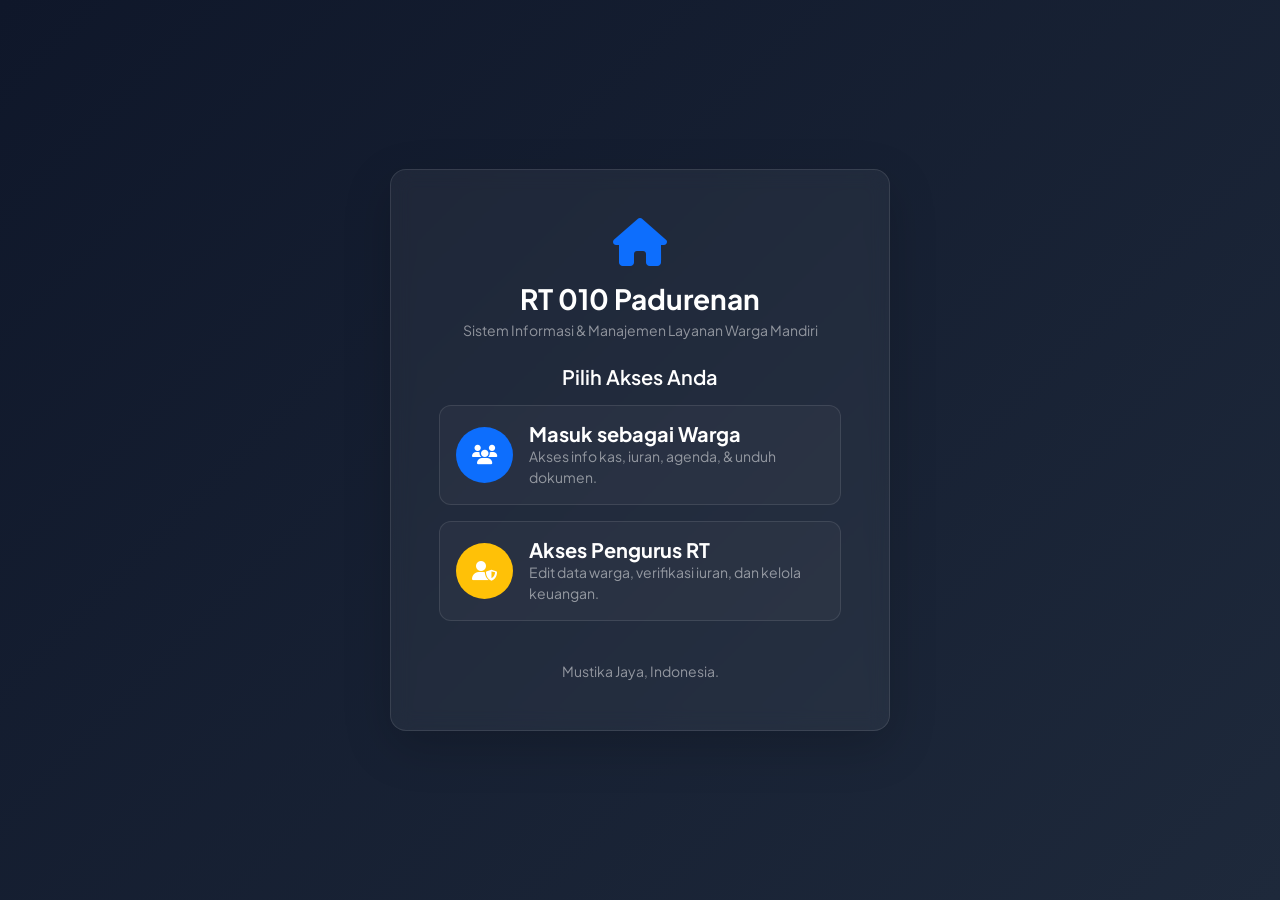
<file: index.html>
<!DOCTYPE html>
<html lang="id">
<head>
    <meta charset="UTF-8">
    <meta name="viewport" content="width=device-width, initial-scale=1.0">
    <title>Dashboard RT 05 - Sistem Informasi Rukun Tetangga</title>
    <link href="https://cdn.jsdelivr.net/npm/bootstrap@5.3.0/dist/css/bootstrap.min.css" rel="stylesheet">
    <link href="https://cdnjs.cloudflare.com/ajax/libs/font-awesome/6.4.0/css/all.min.css" rel="stylesheet">
    <link href="assets/css/style.css" rel="stylesheet">
</head>
<body>

    <!-- Sidebar Desktop -->
    <div class="sidebar d-flex flex-column p-3 text-white bg-dark">
        <a href="index.html" class="d-flex align-items-center mb-3 mb-md-0 me-md-auto text-white text-decoration-none">
            <i class="fas fa-home fa-lg me-2 text-primary"></i>
            <span class="fs-5 fw-bold">RT 05 Cempaka</span>
        </a>
        <hr>
        <ul class="nav nav-pills flex-column mb-auto">
            <li><a href="index.html" class="nav-link"><i class="fas fa-tachometer-alt"></i> Dashboard</a></li>
            <li><a href="warga.html" class="nav-link"><i class="fas fa-users"></i> Data Warga</a></li>
            <li><a href="iuran.html" class="nav-link"><i class="fas fa-file-invoice-dollar"></i> Iuran Warga</a></li>
            <li><a href="kasrt.html" class="nav-link"><i class="fas fa-wallet"></i> Kas RT</a></li>
            <li><a href="agenda.html" class="nav-link"><i class="fas fa-calendar-alt"></i> Agenda RT</a></li>
            <li><a href="pengumuman.html" class="nav-link"><i class="fas fa-bullhorn"></i> Pengumuman</a></li>
            <li><a href="galeri.html" class="nav-link"><i class="fas fa-images"></i> Galeri</a></li>
            <li><a href="dokumen.html" class="nav-link"><i class="fas fa-folder-open"></i> Dokumen</a></li>
            <li><a href="kontak.html" class="nav-link"><i class="fas fa-address-book"></i> Kontak Pengurus</a></li>
        </ul>
        <hr>
        <button class="btn btn-outline-light btn-sm w-100" id="darkModeToggle">🌙 Dark Mode</button>
    </div>

    <!-- Offcanvas Mobile Sidebar -->
    <div class="offcanvas offcanvas-start text-white bg-dark" tabindex="-1" id="mobileSidebar">
        <div class="offcanvas-header border-bottom border-secondary">
            <h5 class="offcanvas-title fw-bold"><i class="fas fa-home text-primary me-2"></i>RT 05 Cempaka</h5>
            <button type="button" class="btn-close btn-close-white" data-bs-dismiss="offcanvas"></button>
        </div>
        <div class="offcanvas-body p-0">
            <ul class="nav nav-pills flex-column p-3">
                <li><a href="index.html" class="nav-link" data-bs-dismiss="offcanvas"><i class="fas fa-tachometer-alt"></i> Dashboard</a></li>
                <li><a href="warga.html" class="nav-link" data-bs-dismiss="offcanvas"><i class="fas fa-users"></i> Data Warga</a></li>
                <li><a href="iuran.html" class="nav-link" data-bs-dismiss="offcanvas"><i class="fas fa-file-invoice-dollar"></i> Iuran Warga</a></li>
                <li><a href="kasrt.html" class="nav-link" data-bs-dismiss="offcanvas"><i class="fas fa-wallet"></i> Kas RT</a></li>
                <li><a href="agenda.html" class="nav-link" data-bs-dismiss="offcanvas"><i class="fas fa-calendar-alt"></i> Agenda RT</a></li>
                <li><a href="pengumuman.html" class="nav-link" data-bs-dismiss="offcanvas"><i class="fas fa-bullhorn"></i> Pengumuman</a></li>
                <li><a href="galeri.html" class="nav-link" data-bs-dismiss="offcanvas"><i class="fas fa-images"></i> Galeri</a></li>
                <li><a href="dokumen.html" class="nav-link" data-bs-dismiss="offcanvas"><i class="fas fa-folder-open"></i> Dokumen</a></li>
                <li><a href="kontak.html" class="nav-link" data-bs-dismiss="offcanvas"><i class="fas fa-address-book"></i> Kontak Pengurus</a></li>
            </ul>
        </div>
    </div>

    <!-- Main Wrapper -->
    <div class="main-wrapper">
        <!-- Navbar Top -->
        <nav class="top-navbar d-flex align-items-center justify-content-between navbar-light">
            <button class="btn btn-outline-secondary d-lg-none" type="button" data-bs-toggle="offcanvas" data-bs-target="#mobileSidebar">
                <i class="fas fa-bars"></i>
            </button>
            <h4 class="m-0 fw-bold d-none d-sm-block">Sistem Informasi RT 05</h4>
            <h5 class="m-0 fw-bold d-sm-none">RT 05 Cempaka</h5>
            <div class="d-flex align-items-center gap-3">
                <span class="badge bg-primary px-3 py-2 rounded-pill"><i class="fas fa-shield-alt me-1"></i> RT 05 RW 02</span>
            </div>
        </nav>

        <!-- Content Body -->
        <div class="content-body">
            <!-- Header Section -->
            <div class="row mb-4">
                <div class="col">
                    <h2 class="fw-bold mb-1">Selamat Datang di RT 05 Cempaka!</h2>
                    <p class="text-muted">Pusat layanan informasi digital warga RT 05 RW 02, Kelurahan Cempaka, Bekasi.</p>
                </div>
            </div>

            <!-- Stats Row -->
            <div class="row g-3 mb-4">
                <!-- Stat 1 -->
                <div class="col-6 col-lg-3">
                    <div class="card p-3 stats-card h-100 border-start border-primary border-4">
                        <div class="d-flex justify-content-between align-items-center">
                            <div>
                                <h6 class="text-muted mb-1 text-uppercase fw-bold" style="font-size: 0.75rem;">Total KK</h6>
                                <h3 class="fw-bold mb-0" id="statKK">0</h3>
                            </div>
                            <div class="bg-primary-subtle text-primary p-3 rounded-circle">
                                <i class="fas fa-address-card fa-lg"></i>
                            </div>
                        </div>
                    </div>
                </div>
                <!-- Stat 2 -->
                <div class="col-6 col-lg-3">
                    <div class="card p-3 stats-card h-100 border-start border-success border-4">
                        <div class="d-flex justify-content-between align-items-center">
                            <div>
                                <h6 class="text-muted mb-1 text-uppercase fw-bold" style="font-size: 0.75rem;">Total Warga</h6>
                                <h3 class="fw-bold mb-0" id="statWarga">0</h3>
                            </div>
                            <div class="bg-success-subtle text-success p-3 rounded-circle">
                                <i class="fas fa-users fa-lg"></i>
                            </div>
                        </div>
                    </div>
                </div>
                <!-- Stat 3 -->
                <div class="col-6 col-lg-3">
                    <div class="card p-3 stats-card h-100 border-start border-info border-4">
                        <div class="d-flex justify-content-between align-items-center">
                            <div>
                                <h6 class="text-muted mb-1 text-uppercase fw-bold" style="font-size: 0.75rem;">Pengurus RT</h6>
                                <h3 class="fw-bold mb-0" id="statPengurus">6</h3>
                            </div>
                            <div class="bg-info-subtle text-info p-3 rounded-circle">
                                <i class="fas fa-user-tie fa-lg"></i>
                            </div>
                        </div>
                    </div>
                </div>
                <!-- Stat 4 -->
                <div class="col-6 col-lg-3">
                    <div class="card p-3 stats-card h-100 border-start border-warning border-4">
                        <div class="d-flex justify-content-between align-items-center">
                            <div>
                                <h6 class="text-muted mb-1 text-uppercase fw-bold" style="font-size: 0.75rem;">Kas RT Saat Ini</h6>
                                <h3 class="fw-bold mb-0" id="statKas" style="font-size: 1.25rem;">Rp 0</h3>
                            </div>
                            <div class="bg-warning-subtle text-warning p-3 rounded-circle">
                                <i class="fas fa-wallet fa-lg"></i>
                            </div>
                        </div>
                    </div>
                </div>
            </div>

            <!-- Second Row: Mini Dashboard Grid -->
            <div class="row g-4">
                <!-- Upcoming Agenda -->
                <div class="col-12 col-md-6 col-lg-4">
                    <div class="card h-100">
                        <div class="card-header bg-transparent border-0 d-flex justify-content-between align-items-center pt-3 px-3">
                            <h5 class="fw-bold mb-0"><i class="fas fa-calendar-check text-primary me-2"></i>Agenda Terdekat</h5>
                            <a href="agenda.html" class="text-decoration-none btn btn-sm btn-light">Semua</a>
                        </div>
                        <div class="card-body px-3 py-2" id="upcomingContainer">
                            <p class="text-muted text-center my-4">Loading agenda...</p>
                        </div>
                    </div>
                </div>

                <!-- Latest Announcements -->
                <div class="col-12 col-md-6 col-lg-4">
                    <div class="card h-100">
                        <div class="card-header bg-transparent border-0 d-flex justify-content-between align-items-center pt-3 px-3">
                            <h5 class="fw-bold mb-0"><i class="fas fa-bullhorn text-warning me-2"></i>Pengumuman Baru</h5>
                            <a href="pengumuman.html" class="text-decoration-none btn btn-sm btn-light">Semua</a>
                        </div>
                        <div class="card-body px-3 py-2" id="announcementsContainer">
                            <p class="text-muted text-center my-4">Loading pengumuman...</p>
                        </div>
                    </div>
                </div>

                <!-- Quick Services -->
                <div class="col-12 col-lg-4">
                    <div class="card h-100">
                        <div class="card-header bg-transparent border-0 d-flex justify-content-between align-items-center pt-3 px-3">
                            <h5 class="fw-bold mb-0"><i class="fas fa-cogs text-secondary me-2"></i>Layanan Mandiri</h5>
                        </div>
                        <div class="card-body p-3">
                            <div class="d-grid gap-2">
                                <a href="dokumen.html" class="btn btn-outline-primary d-flex align-items-center justify-content-between p-3 rounded-3 text-start">
                                    <span><i class="fas fa-file-alt me-2"></i>Buat Form Pengantar RT</span>
                                    <i class="fas fa-chevron-right"></i>
                                </a>
                                <a href="iuran.html" class="btn btn-outline-success d-flex align-items-center justify-content-between p-3 rounded-3 text-start">
                                    <span><i class="fas fa-credit-card me-2"></i>Cek Status Iuran</span>
                                    <i class="fas fa-chevron-right"></i>
                                </a>
                                <a href="kontak.html" class="btn btn-outline-info d-flex align-items-center justify-content-between p-3 rounded-3 text-start text-dark text-opacity-75">
                                    <span class="text-white-dark-mode"><i class="fab fa-whatsapp me-2"></i>Hubungi Pengurus</span>
                                    <i class="fas fa-chevron-right"></i>
                                </a>
                            </div>
                        </div>
                    </div>
                </div>
            </div>
        </div>
    </div>

    <!-- Scripts -->
    <script src="https://cdn.jsdelivr.net/npm/bootstrap@5.3.0/dist/js/bootstrap.bundle.min.js"></script>
    <script src="assets/js/app.js"></script>
    <script>
        document.addEventListener('DOMContentLoaded', async () => {
    // Load all required data
    const warga = await loadData('warga');
    const kas = await loadData('kas');
    const agenda = await loadData('agenda');
    const pengumuman = await loadData('pengumuman');
    const kontak = await loadData('kontak'); // 1. TAMBAHKAN PEMANGGILAN DATA KONTAK

    // 1. Calculate Stats
    const totalKK = warga.length;
    const totalWarga = warga.reduce((sum, item) => sum + (parseInt(item.anggota, 10) || 0), 0);
    const totalPengurus = Array.isArray(kontak) ? kontak.length : 0; // 2. HITUNG TOTAL PENGURUS

    // Calculate Current Kas
    let currentKas = 0;
    kas.forEach(tx => {
        if (tx.jenis === 'Pemasukan') {
            currentKas += tx.nominal;
        } else {
            currentKas -= tx.nominal;
        }
    });

    // Update stats visually
    document.getElementById('statKK').innerText = totalKK;
    document.getElementById('statWarga').innerText = totalWarga;
    document.getElementById('statPengurus').innerText = totalPengurus; // 3. TAMBAHKAN PEMBARUAN KE ELEMEN HTML
    document.getElementById('statKas').innerText = formatRupiah(currentKas);

            // 2. Render Closest Agenda
            const now = new Date();
            const sortedAgendas = agenda
                .map(a => ({ ...a, dateObj: new Date(a.tanggal) }))
                .filter(a => a.dateObj >= now)
                .sort((a, b) => a.dateObj - b.dateObj);
            
            const upcomingContainer = document.getElementById('upcomingContainer');
            if (sortedAgendas.length > 0) {
                const nextAgenda = sortedAgendas[0];
                const parts = formatDateIndoShort(nextAgenda.tanggal);
                upcomingContainer.innerHTML = `
                    <div class="d-flex align-items-start gap-3 mt-2">
                        <div class="calendar-badge rounded">
                            <span class="month">${parts.month}</span>
                            <span class="day">${parts.day}</span>
                            <span class="year">${parts.year}</span>
                        </div>
                        <div>
                            <h6 class="fw-bold mb-1">${nextAgenda.judul}</h6>
                            <p class="small text-muted mb-1"><i class="fas fa-clock me-1"></i> ${nextAgenda.jam} WIB</p>
                            <p class="small text-muted mb-1"><i class="fas fa-map-marker-alt me-1"></i> ${nextAgenda.lokasi}</p>
                            <p class="small mb-0 text-truncate-2">${nextAgenda.deskripsi}</p>
                        </div>
                    </div>
                `;
            } else {
                upcomingContainer.innerHTML = `<p class="text-muted text-center my-4">Tidak ada agenda terdekat.</p>`;
            }

            // 3. Render 2 Latest Announcements
            const sortedAnn = pengumuman
                .map(p => ({ ...p, dateObj: new Date(p.tanggal) }))
                .sort((a, b) => b.dateObj - a.dateObj)
                .slice(0, 2);

            const annContainer = document.getElementById('announcementsContainer');
            if (sortedAnn.length > 0) {
                let html = '<div class="list-group list-group-flush">';
                sortedAnn.forEach(ann => {
                    html += `
                        <div class="list-group-item bg-transparent px-0 border-0 mb-2">
                            <span class="badge bg-secondary mb-1">${formatDateString(ann.tanggal)}</span>
                            <h6 class="fw-bold mb-1">${ann.judul}</h6>
                            <p class="small text-muted mb-1 text-truncate">${ann.isi}</p>
                            <a href="pengumuman.html" class="small text-decoration-none">Baca Selengkapnya &rarr;</a>
                        </div>
                    `;
                });
                html += '</div>';
                annContainer.innerHTML = html;
            } else {
                annContainer.innerHTML = `<p class="text-muted text-center my-4">Tidak ada pengumuman terbaru.</p>`;
            }
        });
    </script>
</body>
</html>
</file>
<file: assets/css/style.css>
/* Global Google Font */
@import url('https://fonts.googleapis.com/css2?family=Plus+Jakarta+Sans:wght@300;400;500;600;700&display=swap');

:root {
    --bg-color: #f8fafc;
    --card-bg: #ffffff;
    --text-color: #0f172a;
    --text-muted: #64748b;
    --border-color: #e2e8f0;
    --sidebar-bg: #0f172a;
    --sidebar-text: #94a3b8;
    --sidebar-hover-text: #ffffff;
    --sidebar-active-bg: #2563eb;
    --sidebar-active-text: #ffffff;
    --shadow: 0 4px 12px 0 rgba(0, 0, 0, 0.05);
    --shadow-hover: 0 8px 24px 0 rgba(0, 0, 0, 0.08);
    --accent-color: #3b82f6;
    --card-radius: 12px;
}

body.dark-mode {
    --bg-color: #0f172a;
    --card-bg: #1e293b;
    --text-color: #f8fafc;
    --text-muted: #94a3b8;
    --border-color: #334155;
    --sidebar-bg: #1e293b;
    --sidebar-text: #94a3b8;
    --sidebar-hover-text: #ffffff;
    --sidebar-active-bg: #3b82f6;
    --sidebar-active-text: #ffffff;
    --shadow: 0 4px 12px 0 rgba(0, 0, 0, 0.2);
    --shadow-hover: 0 8px 24px 0 rgba(0, 0, 0, 0.3);
    --accent-color: #60a5fa;
}

* {
    font-family: 'Plus Jakarta Sans', sans-serif;
    transition: background-color 0.2s ease, color 0.2s ease, border-color 0.2s ease, box-shadow 0.2s ease;
}

body {
    background-color: var(--bg-color);
    color: var(--text-color);
    min-height: 100vh;
    overflow-x: hidden;
}

/* Sidebar Styling for Desktop */
.sidebar {
    width: 280px;
    background-color: var(--sidebar-bg);
    min-height: 100vh;
    position: fixed;
    top: 0;
    left: 0;
    z-index: 1000;
    box-shadow: 4px 0 10px 0 rgba(0, 0, 0, 0.02);
}

.sidebar .nav-link {
    color: var(--sidebar-text);
    padding: 12px 20px;
    margin: 4px 16px;
    border-radius: 8px;
    font-weight: 500;
    display: flex;
    align-items: center;
    gap: 12px;
}

.sidebar .nav-link:hover {
    color: var(--sidebar-hover-text);
    background-color: rgba(255, 255, 255, 0.05);
}

.sidebar .nav-link.active {
    color: var(--sidebar-active-text);
    background-color: var(--sidebar-active-bg);
}

/* Main Content Layout */
.main-wrapper {
    margin-left: 280px;
    min-height: 100vh;
}

.content-body {
    padding: 30px;
}

/* Navbar / Top Bar */
.top-navbar {
    background-color: var(--card-bg);
    border-bottom: 1px solid var(--border-color);
    padding: 15px 30px;
}

/* Card overrides */
.card {
    background-color: var(--card-bg);
    border: 1px solid var(--border-color);
    border-radius: var(--card-radius);
    box-shadow: var(--shadow);
}

.card:hover {
    box-shadow: var(--shadow-hover);
}

.text-muted {
    color: var(--text-muted) !important;
}

.border-bottom {
    border-bottom-color: var(--border-color) !important;
}

.table {
    color: var(--text-color);
    border-color: var(--border-color);
}

.table th {
    font-weight: 600;
    background-color: rgba(0, 0, 0, 0.02);
    border-bottom: 2px solid var(--border-color);
}

body.dark-mode .table th {
    background-color: rgba(255, 255, 255, 0.02);
}

/* Form Styling overrides */
.form-control, .form-select {
    background-color: var(--card-bg);
    border-color: var(--border-color);
    color: var(--text-color);
}

.form-control:focus, .form-select:focus {
    background-color: var(--card-bg);
    color: var(--text-color);
    border-color: var(--accent-color);
    box-shadow: 0 0 0 0.25rem rgba(59, 130, 246, 0.25);
}

body.dark-mode .form-control:focus, body.dark-mode .form-select:focus {
    box-shadow: 0 0 0 0.25rem rgba(96, 165, 250, 0.25);
}

/* Responsive Overrides */
@media (max-width: 991.98px) {
    .sidebar {
        display: none !important;
    }
    .main-wrapper {
        margin-left: 0;
    }
    .top-navbar {
        padding: 15px 20px;
    }
    .content-body {
        padding: 20px 15px;
    }
}

/* Offcanvas Sidebar styling for mobile */
.offcanvas {
    background-color: var(--sidebar-bg);
    width: 280px !important;
}

.offcanvas .nav-link {
    color: var(--sidebar-text);
    padding: 12px 20px;
    margin: 4px 16px;
    border-radius: 8px;
    font-weight: 500;
    display: flex;
    align-items: center;
    gap: 12px;
}

.offcanvas .nav-link:hover {
    color: var(--sidebar-hover-text);
    background-color: rgba(255, 255, 255, 0.05);
}

.offcanvas .nav-link.active {
    color: var(--sidebar-active-text);
    background-color: var(--sidebar-active-bg);
}

/* Custom Calendar badges */
.calendar-card {
    display: flex;
    overflow: hidden;
}

.calendar-badge {
    background-color: var(--accent-color);
    color: #ffffff;
    display: flex;
    flex-direction: column;
    align-items: center;
    justify-content: center;
    min-width: 80px;
    padding: 15px;
    text-align: center;
}

.calendar-badge .month {
    font-size: 0.8rem;
    text-transform: uppercase;
    font-weight: 700;
    opacity: 0.9;
}

.calendar-badge .day {
    font-size: 1.8rem;
    font-weight: 800;
    line-height: 1;
    margin: 4px 0;
}

.calendar-badge .year {
    font-size: 0.75rem;
    opacity: 0.8;
}

/* Lightbox Modal styles */
.lightbox-modal .modal-content {
    background: transparent;
    border: none;
}

.lightbox-img {
    max-height: 80vh;
    object-fit: contain;
    border-radius: 8px;
}

/* Dark Mode Toggle Switch visual */
.mode-toggle-btn {
    cursor: pointer;
    background: none;
    border: none;
    font-size: 1.2rem;
    color: var(--text-color);
}

/* Toast container styling */
.toast-container {
    z-index: 1060;
}

/* Custom stats cards hover effects */
.stats-card {
    transition: transform 0.2s ease, box-shadow 0.2s ease;
}

.stats-card:hover {
    transform: translateY(-4px);
}

/* Print Styling overrides */
@media print {
    .sidebar, .top-navbar, .no-print, .btn, .pagination, .dataTables_filter, .dataTables_length, .modal, .toast-container {
        display: none !important;
    }
    
    .main-wrapper {
        margin-left: 0 !important;
        padding: 0 !important;
    }
    
    .content-body {
        padding: 0 !important;
    }
    
    body {
        background-color: #ffffff !important;
        color: #000000 !important;
    }
    
    .card {
        border: none !important;
        box-shadow: none !important;
        background-color: #ffffff !important;
    }
    
    .table {
        width: 100% !important;
        border-collapse: collapse !important;
    }
    
    .table th, .table td {
        border: 1px solid #000000 !important;
        color: #000000 !important;
        background-color: #ffffff !important;
    }
}
</file>
